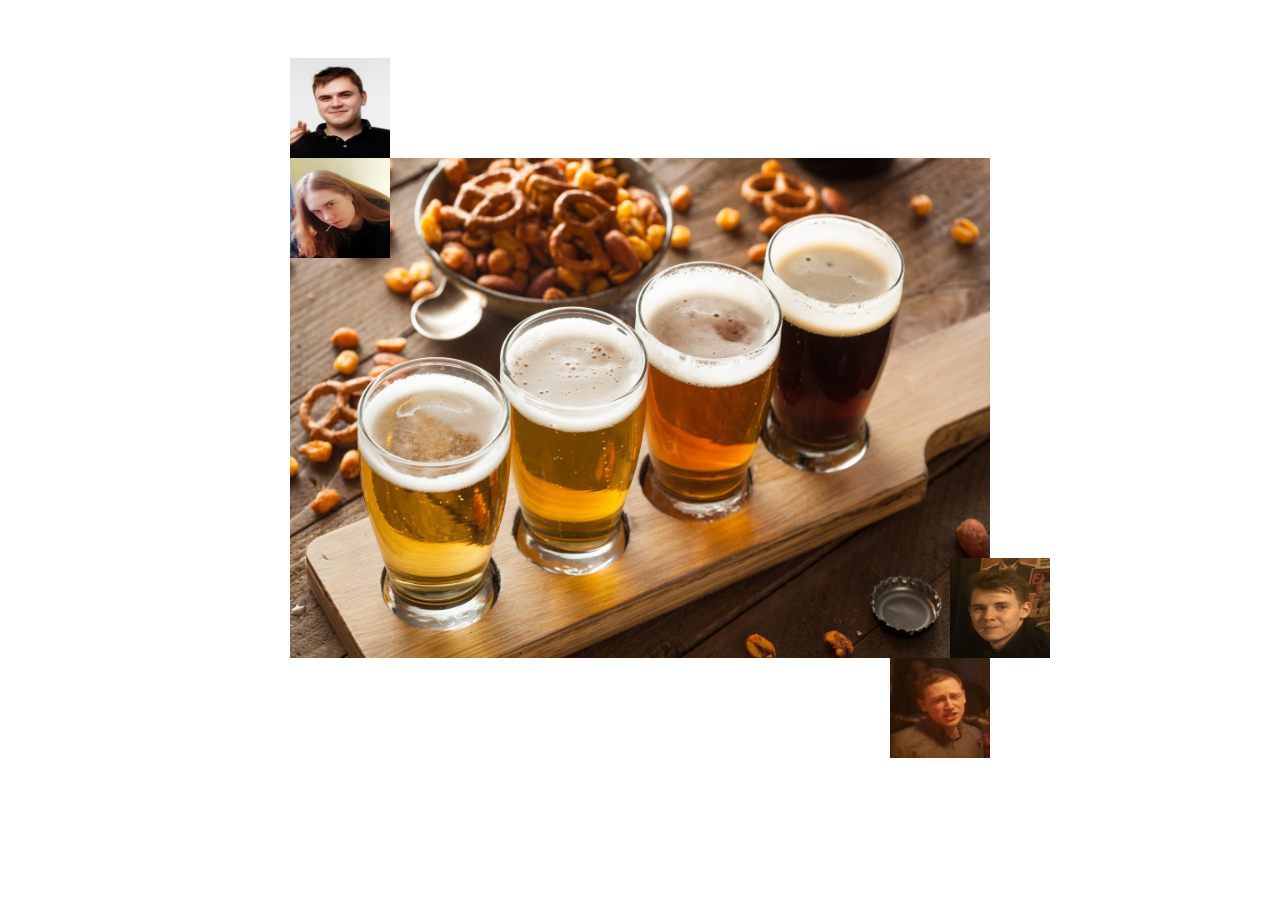
<file: java_game/index.html>
<!DOCTYPE html>
<html lang="en">
<head>
    <meta charset="UTF-8">
    <meta name="viewport" content="width=device-width, initial-scale = 1.0">
    <title>Document</title>
    <link rel="stylesheet" href="style.css">
</head>
<body>
    <div class="game">
        <div id="dino"></div>
        <div id="cactus"></div>
        <div id="cactus1"></div>
        <div id="cactus2"></div>
        <div id="cactus3"></div>
    </div>

    <script src="script.js"></script>
</body>
</html>
</file>
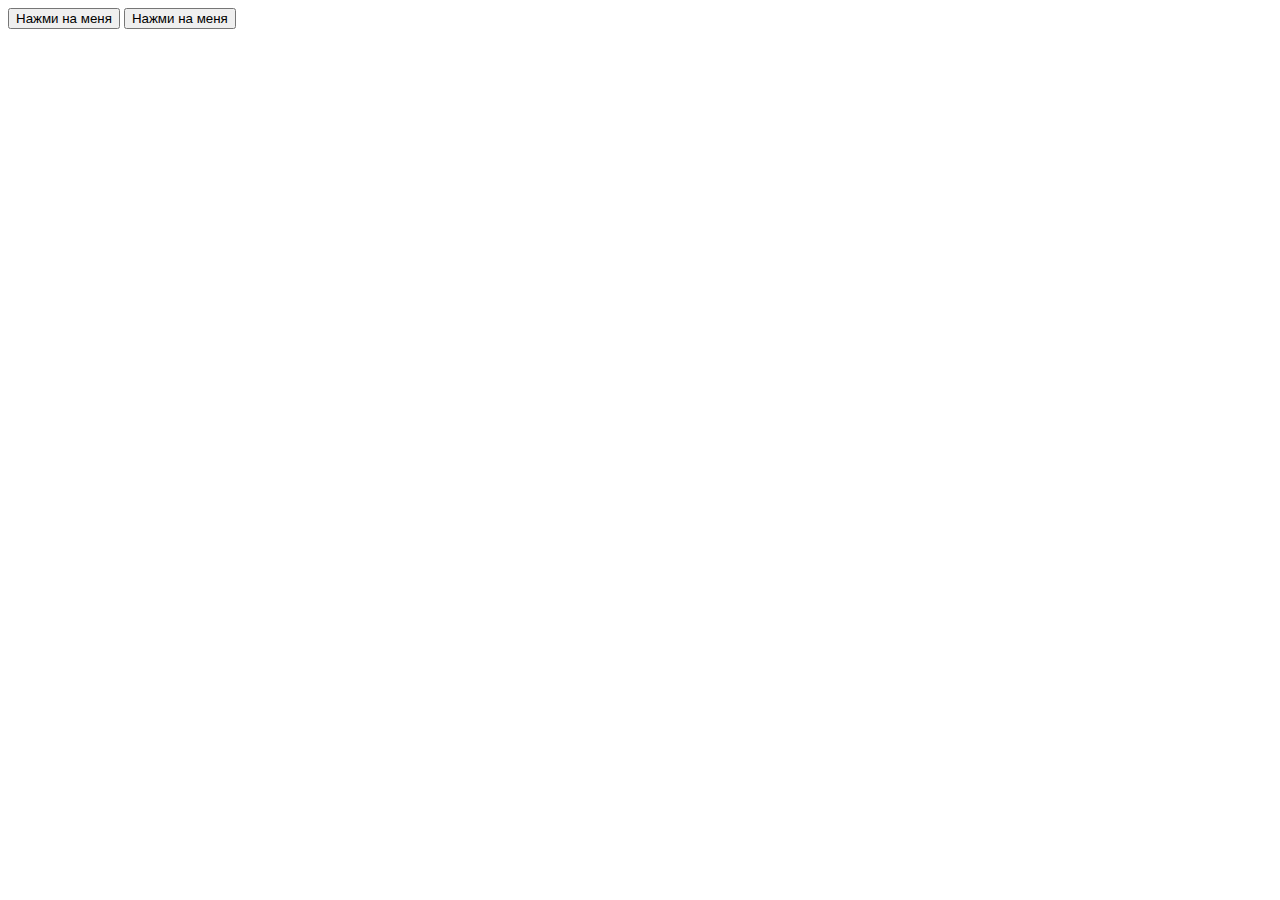
<file: js_course/index.html>
<!DOCTYPE html>
<html lang="en">
<head>
    <meta charset="UTF-8">
    <meta http-equiv="X-UA-Compatible" content="IE=edge">
    <meta name="viewport" content="width=device-width, initial-scale=1.0">
    <title>Изучение JavaScript</title>
</head>
<body>
    <!-- если javascript выключен -->
    <noscript>Включите JavaScript!</noscript>
    <!-- скрипты обычно перед закрывающимся тегом боди, для загрузки -->
    <button onclick="alert('Вы нажали на меня')">Нажми на меня</button>
    <button name=" main_button" onclick="onClickButton(this)">Нажми на меня</button>
    
    <!-- другие кавычки -->
    <script src="main.js"></script>
    
</body>
</html>
</file>
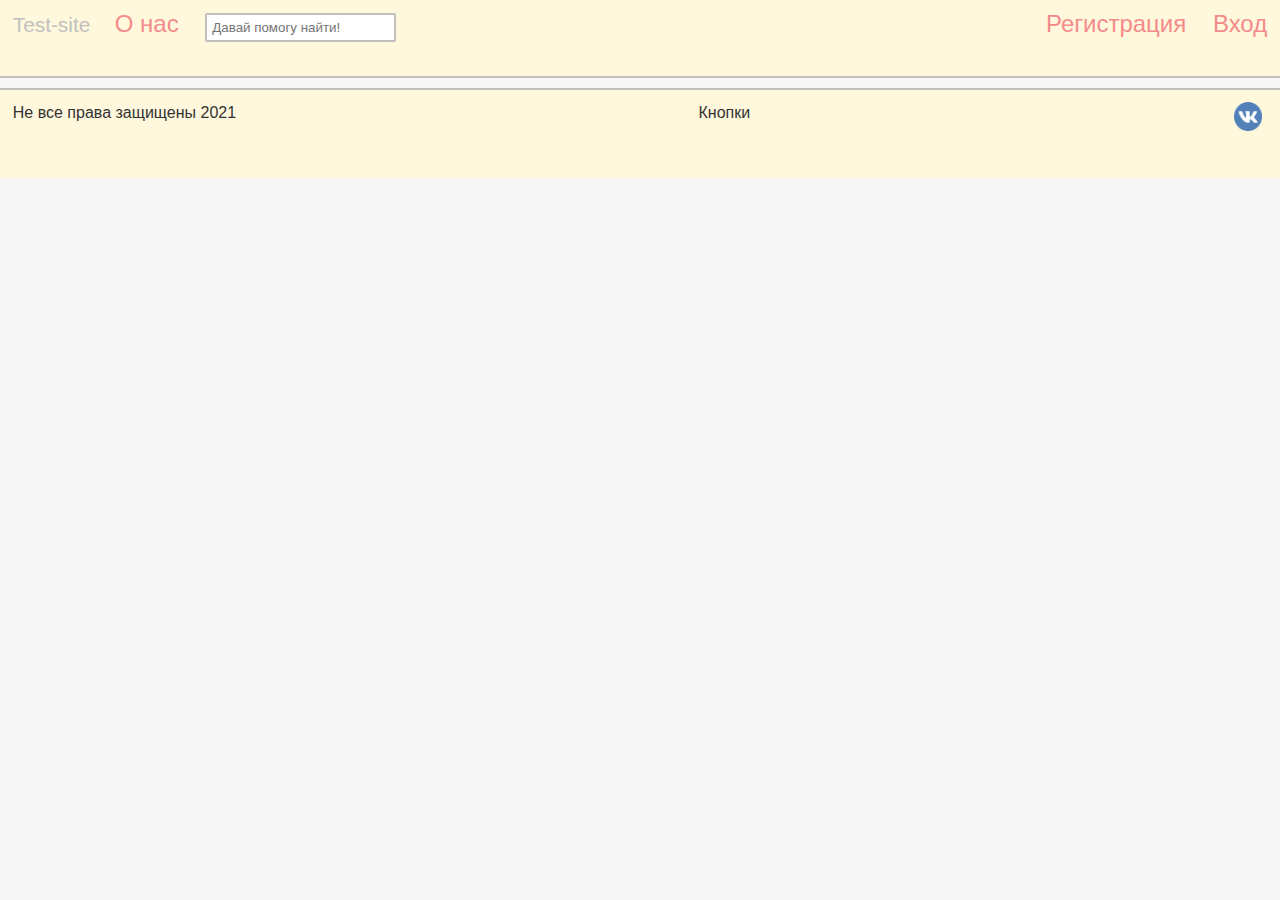
<file: www/index.html>
<!DOCTYPE html>
<html lang="en">
<head>
    <meta charset="UTF-8">
    <meta http-equiv="X-UA-Compatible" content="IE=edge">
    <meta name="viewport" content="width=device-width, initial-scale=1.0">
    <meta name="description" content="Этот сайт является пробным">
    <title>Тестовый сайт</title>
    <link rel="stylesheet" href="main.css">
    <link rel="short icon" href="icon-wolf.png" type="img">
    <!-- логотип iconfinder.com -->
</head>
<body>
    <header>
        <a href="index.html" title="На главную" id="logo">Test-site</a>
        <span class="contact">
            <a href="about.html" title="Информация о нас">О нас</a>
        </span> 
        <input type="text" class="field" placeholder="Давай помогу найти!">
        <span class="right">
        <span class="contact">
            <a href="reg.html" title="Зарегестрироваться">Регистрация</a>
        </span>
        <span class="contact">
            <a href="auth.html" title="Войти">Вход</a>
        </span>
    </span>


    </header>

    <footer>
        <span class="left">Не все права защищены 2021</span>
        <span class="right">Кнопки<img src="vk.png" alt="Группа Вконтакте" title="Группа Вконтакте"></span>

    </footer>
    
</body>
</html>
</file>
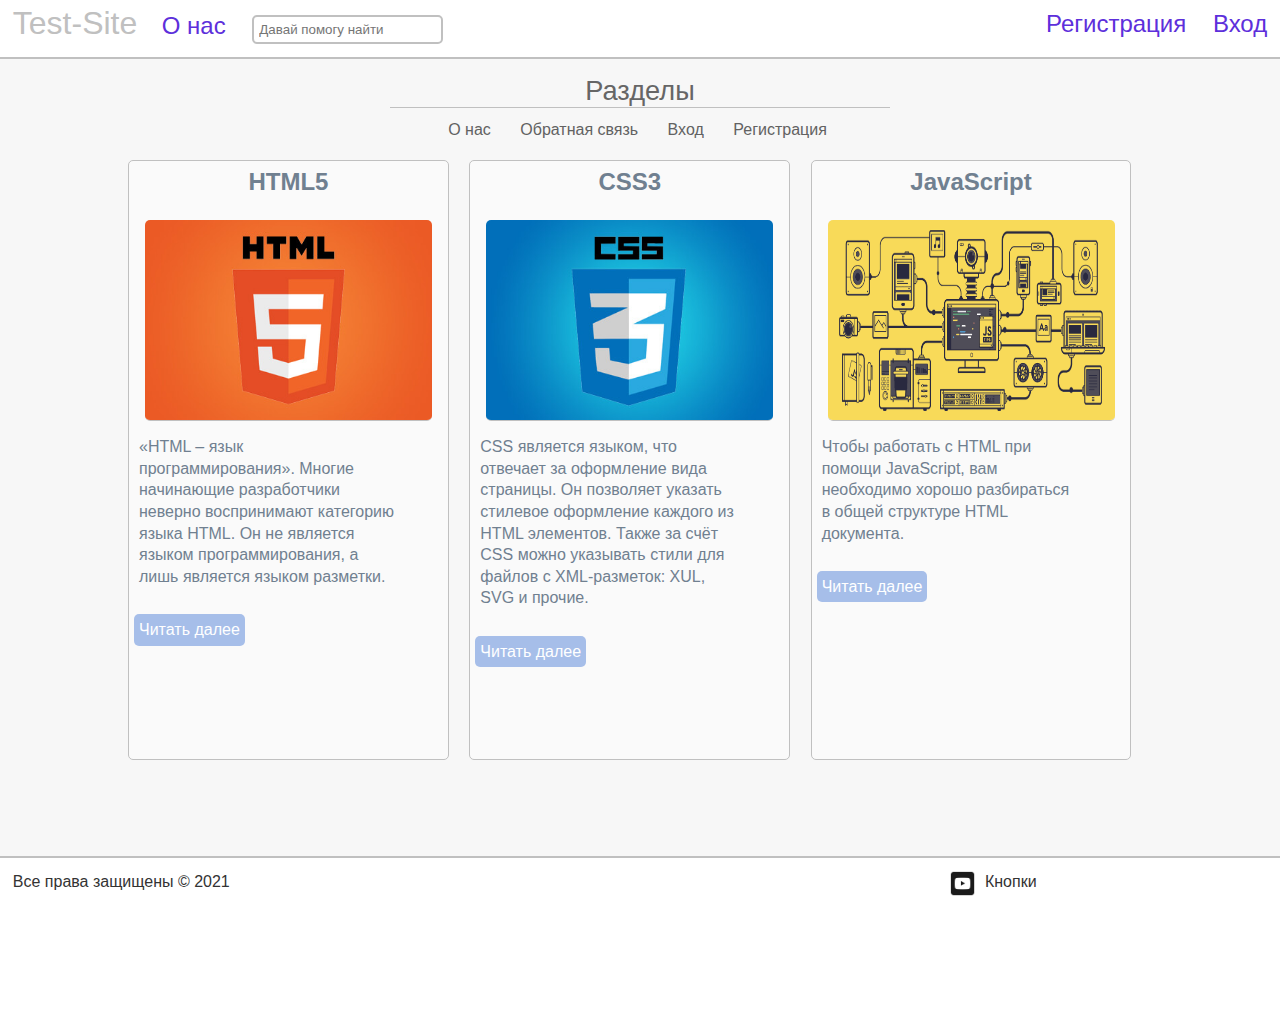
<file: www2/index.html>
<!DOCTYPE html>
<html lang="en">
<head>
    <meta charset="UTF-8">
    <meta http-equiv="X-UA-Compatible" content="IE=edge">
    <meta name="viewport" content="width=device-width, initial-scale=1.0">
    <meta name="description" content="Пробный сайт">
    <link rel="stylesheet" href="css/style.css" type="text/css">
    <link rel="shortcut icon" href="img/icon.png" type="img/icon">
    <title>Тестовый сайт HTML5+CSS3</title>
</head>
<body>
    <div id="page-wrap">
    <header>
        <a href="index.html" title="На главную страницу" id="logo">Test-Site</a>
        <span class="contact">
            <a href="about.html" title="Информация о нас">О нас</a>
        </span>
        <input type="text" class="field" placeholder="Давай помогу найти">
        <span class="right">
            <span class="contact">
                <a href="reg.html" title="Зарегестрироваться">Регистрация</a>
            </span>
            <span class="contact">
                <a href="auth.html" title="Войти">Вход</a>
            </span>
        </span>
    </header>
    <div class="clear">
        <br>
    </div>
    <center>
        <div id="menu">Разделы<hr></div>
        <div id="menuHrefs">
            <a href="about.html">О нас</a>
            <a href="feedback.html">Обратная связь</a>
            <a href="auth.html">Вход</a>
            <a href="reg.html">Регистрация</a>       
        </div>
    </center>

    <div id="wrapper">
    <div id="articles">
        <article>
            <h2>HTML5</h2><br>
            <img src="img/html.jpg" alt="Изображение" title="Изображение">
            <p>«HTML – язык программирования». Многие начинающие разработчики неверно воспринимают категорию языка HTML. Он не является языком программирования, а лишь является языком разметки. </p><br>
            <a href="https://itproger.com/course/html" title="Посмотреть статью">Читать далее</a>
        </article>
        <article>
            <h2>CSS3</h2><br>
            <img src="img/css.jpg" alt="Изображение" title="Изображение">
            <p>CSS является языком, что отвечает за оформление вида страницы. Он позволяет указать стилевое оформление каждого из HTML элементов. Также за счёт CSS можно указывать стили для файлов с XML-разметок: XUL, SVG и прочие.</p><br>
            <a href="https://itproger.com/course/css" title="Посмотреть статью">Читать далее</a>
        </article>
        <article>
            <h2>JavaScript</h2><br>
            <img src="img/javascript_anim.gif" alt="Изображение" title="Изображение">
            <p>Чтобы работать с HTML при помощи JavaScript, вам необходимо хорошо разбираться в общей структуре HTML документа.</p><br>
            <a href="https://itproger.com/course/javascript-full" title="Посмотреть статью">Читать далее</a>
        </article>
    </div>
    </div>


    </div>
    <footer>
        <span class="left">Все права защищены &copy; 2021</span>
        <span class="right">Кнопки 
            <img src="img/youtube.png" alt="YouTube" title="YouTube">
        </span>
    </footer>    
</body>
</html>
</file>
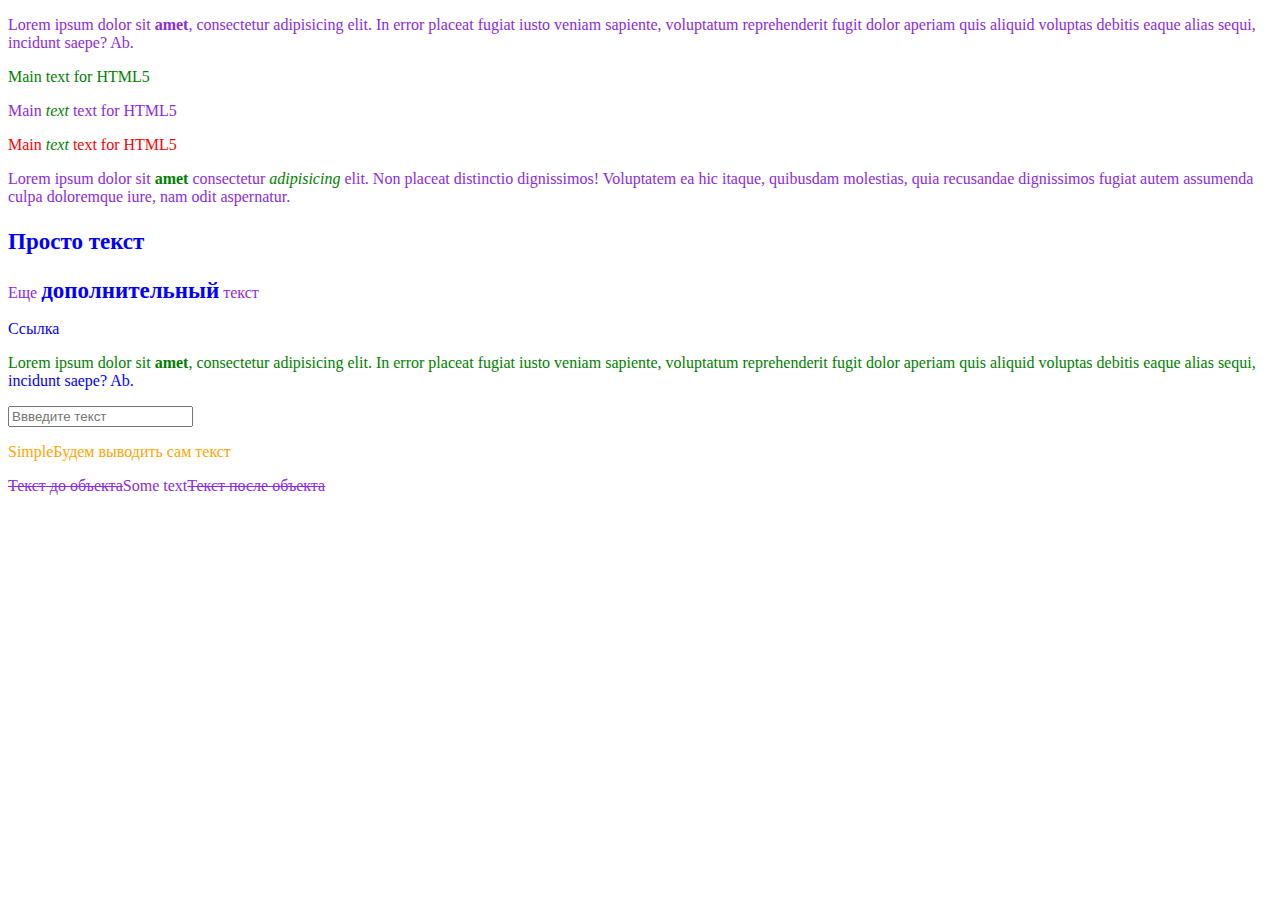
<file: css_course/about.html>
<!DOCTYPE html>
<!-- чтобы автоматически прописать теги HTML файла прописываем ! + Tab -->
<html lang="en">
<head>
    <meta charset="UTF-8">
    <meta http-equiv="X-UA-Compatible" content="IE=edge">
    <meta name="viewport" content="width=device-width, initial-scale=1.0">
    <title>HTML + CSS</title>
    <!-- подключение файлов из .css -->
    <link rel="stylesheet" href="style.css">
    <!-- тег style внутри тега head -->

    <!-- <style>
        b, p {
            color: green;
        }
    </style> -->
    <!-- лучше ограничить HTML от CSS -->
</head>
<body>
    <!-- <p>Текст</p> -->
    <p>Lorem ipsum dolor sit <b>amet</b>, consectetur adipisicing elit. In error placeat fugiat iusto veniam sapiente, voluptatum reprehenderit fugit dolor aperiam quis aliquid voluptas debitis eaque alias sequi, incidunt saepe? Ab.</p>
    <!-- чтобы быстро прописывать теги - название тега + Tab -->
    <!-- style - атрибут подходит для одного или двух стилей -->
    <!-- не особо хороший вариант, ибо чтобы подключить больше стилей
        нужно CSS (задний фон, масштаб и тд) -->

    <!-- HTML теги -->
    <p class="main-text">Main text for HTML5</p>
    <p>Main <i class="main-text">text</i> text for HTML5</p>
    <!-- идентификаторы - должен быть один на странице -->
    <p id="text-id">Main <i class="main-text">text</i> text for HTML5</p>

    <div>
        <p>
        Lorem ipsum dolor sit <b>amet</b> consectetur <i>adipisicing</i> elit. Non placeat distinctio dignissimos! Voluptatem ea hic itaque, quibusdam molestias, quia recusandae dignissimos fugiat autem assumenda culpa doloremque iure, nam odit aspernatur.
        </p>
    </div>
    <h3 class="styling">Просто текст</h3>
    <p>Еще <b class="styling">дополнительный</b> текст </p>

    <!-- псевдоклассы -->
    <a href="#" class="main_link">Ссылка</a>
    <p class="main_link">Lorem ipsum dolor sit <b>amet</b>, consectetur adipisicing elit. In error placeat fugiat iusto veniam sapiente, voluptatum reprehenderit fugit dolor aperiam quis aliquid voluptas debitis eaque alias sequi, incidunt saepe? Ab.</p>
    <input type="text" placeholder="Ввведите текст"><br>

    <p class="text">Simple</p>
    <p class="text"></p>

    <div id="some_id">Some text</div>
</body>
</html>
</file>
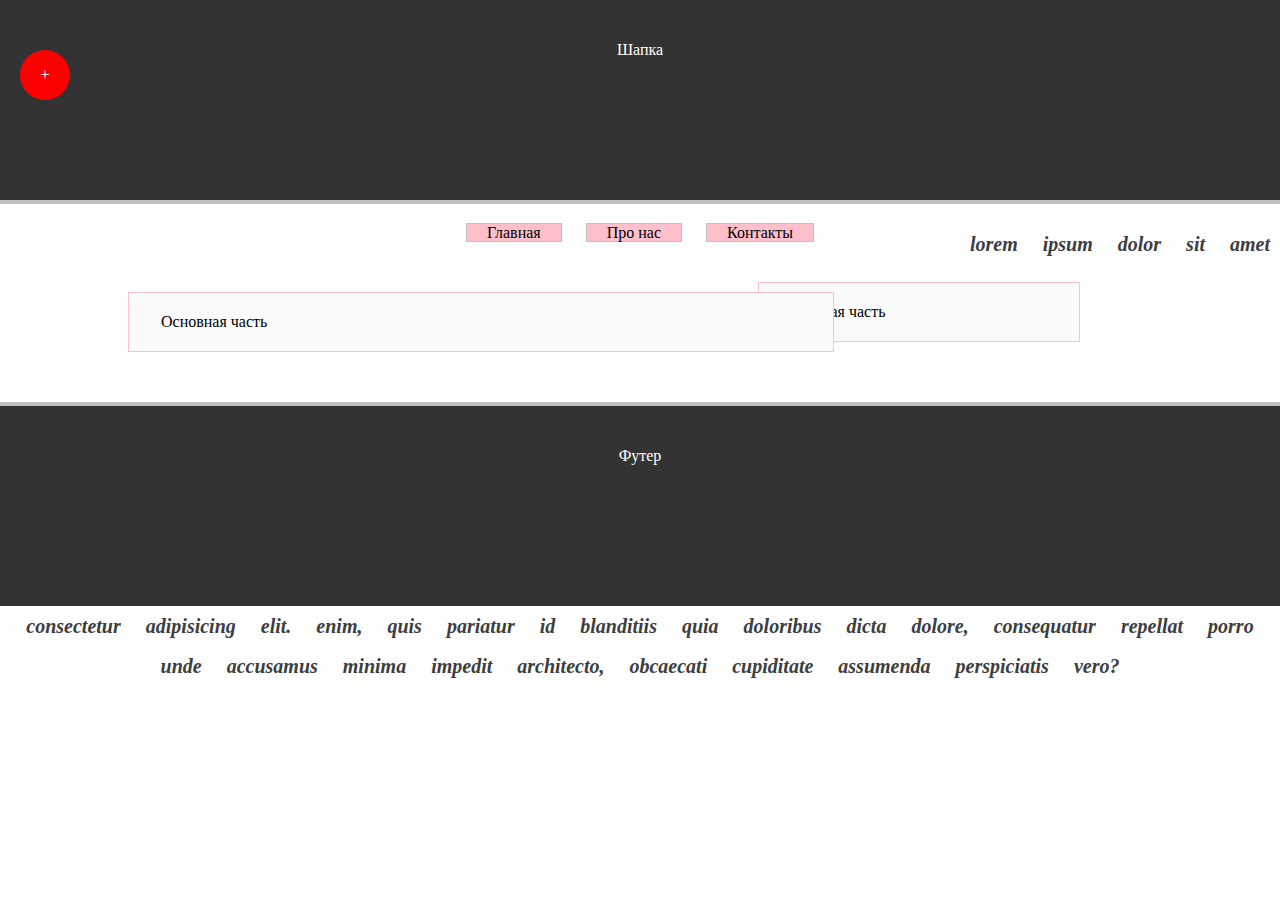
<file: css_course/about_img.html>
<!DOCTYPE html>
<html lang="en">
<head>
    <meta charset="UTF-8">
    <meta http-equiv="X-UA-Compatible" content="IE=edge">
    <meta name="viewport" content="width=device-width, initial-scale=1.0">
    <title>Document fone img</title>
    <link rel="stylesheet" href="style_img.css">
</head>
<body>
    <div id="some_block">+</div>
    <!-- логичнее прописать и инеднтификатор -->
    <!-- <div class="header">Шапка</div>
    <div class="main"></div>
    <div class="aside"></div>
    <div class="footer"></div> -->
    <div id="header">Шапка</div>
    <ul id="nav">
        <li>Главная</li>
        <li>Про нас</li>
        <li>Контакты</li>
    </ul>
    <div id="main">Основная часть</div>
    <div id="aside">Боковая часть</div>
    <div id="footer">Футер</div>

    <div id="first" class="bloks"></div>
    <div id="second" class="bloks"></div>
    <!-- <div id="blok">Simple</div>
    <div class="bloks">Simple</div>
    <span class="bloks">Simple</span> -->
    <!-- строчный объект span - имеет не все свойства -->
    <p class="text">Lorem ipsum dolor sit amet consectetur adipisicing elit. Enim, quis pariatur id blanditiis quia doloribus dicta dolore, consequatur repellat porro unde accusamus minima impedit architecto, obcaecati cupiditate assumenda perspiciatis vero?</p>

</body>
</html>
</file>
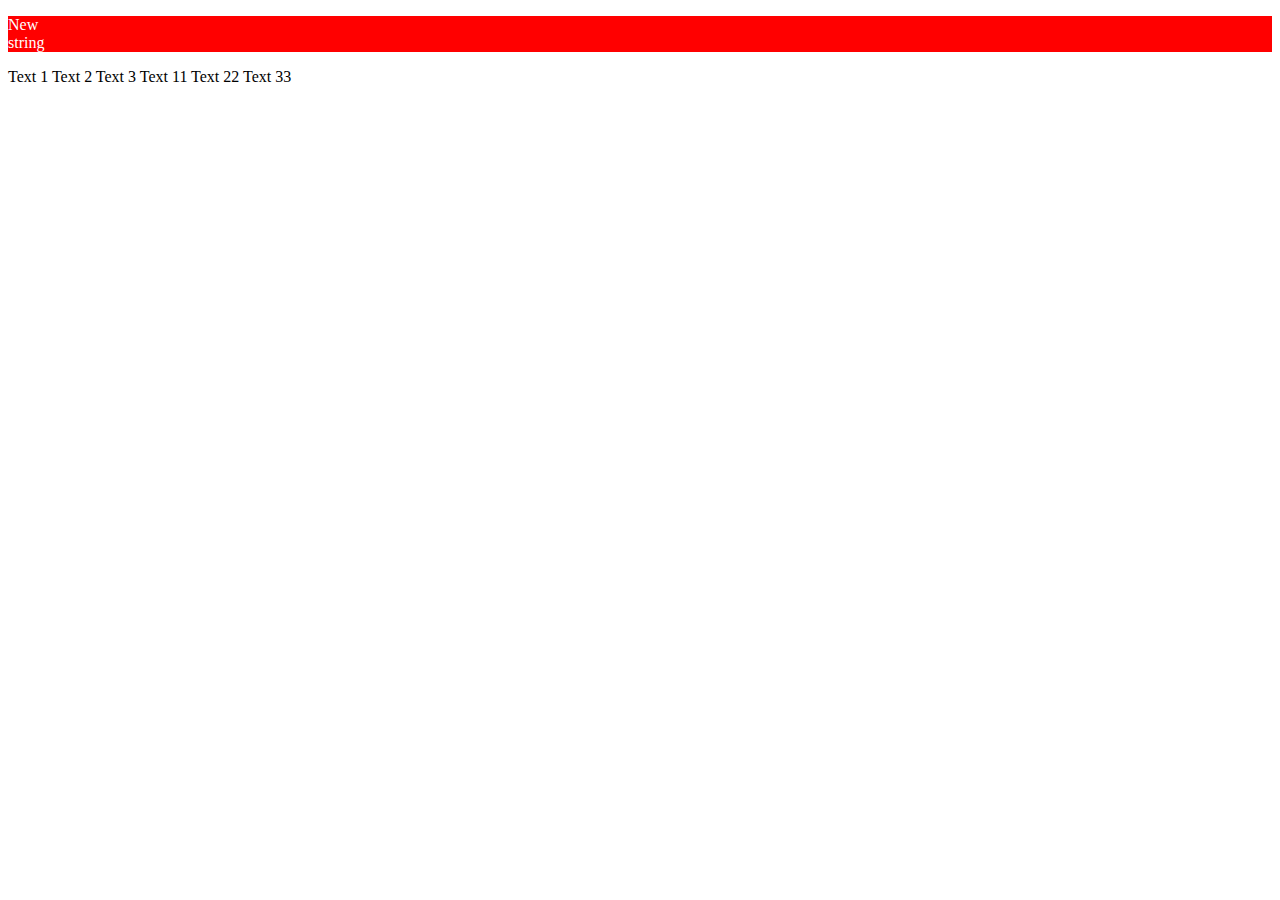
<file: js_course/index_12.html>
<!DOCTYPE html>
<html lang="en">
<head>
    <meta charset="UTF-8">
    <meta http-equiv="X-UA-Compatible" content="IE=edge">
    <meta name="viewport" content="width=device-width, initial-scale=1.0">
    <title>Изучение JavaScript - урок 12</title>
</head>
<body>
    <p id="text" title="Обычный текст">Text</p>

    <span>Text 1</span>
    <span>Text 2</span>
    <span>Text 3</span>
    <span class="simple-text">Text 11</span>
    <span class="simple-text">Text 22</span>
    <span class="simple-text">Text 33</span>


    <script src="main_12.js"></script>
</body>
</html>
</file>
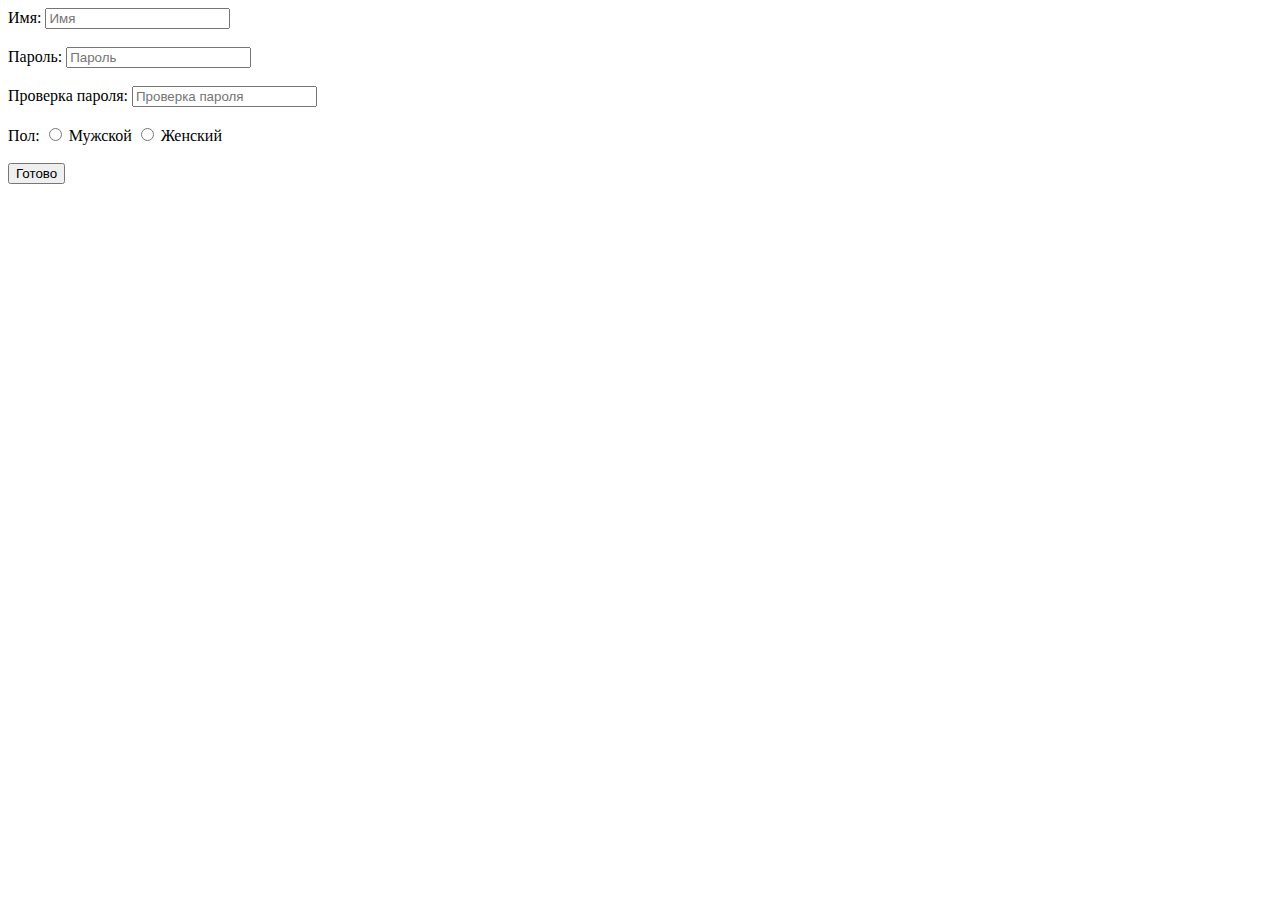
<file: js_course/index_form.html>
<!DOCTYPE html>
<html lang="en">
<head>
    <meta charset="UTF-8">
    <meta http-equiv="X-UA-Compatible" content="IE=edge">
    <meta name="viewport" content="width=device-width, initial-scale=1.0">
    <title>JavaScript Form</title>
</head>
<body>
    <!-- обработка на стороне сервера action method -->
    <!-- способ для отслеживания событий с помощью HTML атрибутов, что не особо здорово -->
    <!-- <form id="main-form" onsubmit="return checkForm(this)" method="post"> -->
    <form id="main-form" method="post">
        <!-- убираем onsubmit -->
        <!-- если false не перезагружается страничка -->
        <!-- перегружаем только когда true -->
        <!-- внутрь вот этой функции передаем сам объект -->
        <!-- onsubmit - когда нажимаем на кнопку и перезагрузка страницы -->
        <label for="name">Имя:</label>
        <input type="text" name="name" placeholder="Имя" id="name"><br><br>
        <label for="password">Пароль:</label>
        <input type="password" name="pass" placeholder="Пароль" id="pass"><br><br>
        <label for="repass">Проверка пароля:</label>
        <input type="password" name="repass" placeholder="Проверка пароля" id="repass"><br><br>
        <span>Пол:</span>
        <input type="radio" name="state" id="male" value="Мужской">
        <label for="male">Мужской</label>
        <input type="radio" name="state" id="female" value="Женский">
        <label for="female">Женский</label><br><br>
        <!-- <input type="button" name="submit" value="Готово"> -->
        <!-- <span id="error" style=color:hotpink></span> -->
        <div id="error" style=color:hotpink></div>
        <input type="submit" name="submit" value="Готово">
    </form>
    
    <script src="main_form.js"></script>
</body>
</html>
</file>
<file: java_game/style.css>
.game{
    width: 700px;
    height: 200px;
    border-bottom: 1px solid #000;
    margin: auto;
}

#dino{
    width: 700px;
    height: 500px;
    background-image: url(img/pivo.png);
    background-size: 700px 500px;
    position: relative;
    top: 150px;
}

#cactus{
    width: 100px;
    height: 100px;
    background-image: url(img/san4ez.png);
    background-size: 100px 100px;
    position: relative;
    top: 50px;
    left: 660px;
    animation: cactusMov 1.5s infinite linear;
    
}

@keyframes cactusMov{
    0%{
        left: 660px;
    }

    100%{
        left: -40px;
    }
}

#cactus1{
    width: 100px;
    height: 100px;
    background-image: url(img/petuh.png);
    background-size: 100px 100px;
    position: relative;
    top: 50px;
    left: 600px;
    animation: cactusMov1 1.5s infinite linear;
    
}

@keyframes cactusMov1{
    0%{
        top: 0px;
    }

    100%{
        top: -450px;
    }
}

#cactus2{
    width: 100px;
    height: 100px;
    background-image: url(img/bizon.png);
    background-size: 100px 100px;
    position: relative;
    top: -650px;
    animation: cactusMov2 1.5s infinite linear;
    
}

@keyframes cactusMov2{
    0%{
        top: -600px;
    }

    100%{
        top: -100px;
    }
}

#cactus3{
    width: 100px;
    height: 100px;
    background-image: url(img/nataha.png);
    background-size: 100px 100px;
    position: relative;
    top: -650px;
    animation: cactusMov3 1.5s infinite linear;
    
}

@keyframes cactusMov3{
    0%{
        right: 100px;
    }

    100%{
        right: -600px;
    }
}

.jump {
    animation: jump 0.5s linear;
}

@keyframes jump{
    0%{
        top: 150px;
    }
    30%{
        top: 110px;
    }
    50%{
        top: 40px;
    }
    80%{
        top: 110px;
    }
    100%{
        top: 150px;
    }
}
</file>
<file: www/main.css>
@charset "utf-8";

/* для всего документа - задаем нулевые отступы */
* {
    margin: 0;
    padding: 0;
    outline: none;
}

body {
    width: 100%;
    height: 100%;
    color: #333;
    background-color: cornsilk;
    background: #f7f7f7f7;
    font-size: 1em;
    font-family: "Segoe UI", sans-serif;
    line-height: 135%;
}

/* для ссылок */
a {
    color: #f48b8b;
    text-decoration: none;
    transition: all.6s ease;
    -o-transition: all.6s ease;
}
/* как выделяется ссылка */
a:hover {
    color: #f4f28b;
    text-decoration: none;
    transition: all.6s ease;
    -o-transition: all.6s ease;
}

a:active {
    color: #8bc1f4;
}

/* Блок для выделения  */
/* Selection Block */

::selection {
    background: #f4f28b;
    color: #fff;
}

img {
    max-width: 100%;
    height: auto;
    width: auto/9;
}

header, footer {
    width: 98%;
    background-color: cornsilk;
    min-height: 50px;
}

header {
    border-bottom: 2px solid silver;
    padding: 1%;
}

#logo {
    font-size: 1.3em;
    font-family: Comic Sans MS, sans-serif;
    color: silver;
}
.contact {
    font-size: 1.5em;
    font-family: Comic Sans MS, sans-serif;
    margin-left: 20px;
}

.right {
    float:right;
}
.left {
    float:left;
}

/* правильно указывать точки и решетки */
input[type=text].field {
    border-radius: 2px;
    border: 2px solid silver;
    padding: 5px;
    margin-left: 20px;

}

input[type=text].field:focus {
    border: 2px solid black;
}

footer {
    padding: 1%;
    border-top: 2px solid silver;
    margin-top: 10px;
    height: auto;
    padding-bottom: 2%;
}

footer img {
    width: 5%;
    float: right;
    margin-right: 5px;
}
</file>
<file: www2/css/style.css>
@charset "utf-8";

* {
    margin: 0;
    padding: 0;
    outline: none;
}

html { 
    height: 100%;
}

body {
    width: 100%;
    height: 100%;
    color: #333;
    background: #f7f7f7;
    font-size: 1em;
    font-family: Verdana, Geneva, Tahoma, sans-serif;
    line-height: 135%;
}

a {
    color: #5d2fdb;
    text-decoration: none;
    transition: all.6s ease;
    -moz-transition: all.6s ease;
    -webkit-transition: all.6s ease;
    -ms-transition: all.6s ease;
}

a:hover {
    color: #65b8bb;
    text-decoration: none;
    transition: all.6s ease;
    -moz-transition: all.6s ease;
    -webkit-transition: all.6s ease;
    -ms-transition: all.6s ease;
}

a:active {color:#09317c}

img {
    max-width: 100%;
    height: auto;
    width: auto/9;
}

hr {
    display: block;
    border: 0;
    height: 1px;
    border-top: 1px solid silver;
    padding: 0;

}
.right {float: right;}
.left {float: left;}
.clear{clear: both;}

/* Selection Block */

::selection {background: #a1dae4; color: #fff}
::-moz-selection {background: #a1dae4; color: #fff}
::-webkit-selection {background: #a1dae4; color: #fff}
::-ms-selection {background: #a1dae4; color: #fff}


header, footer {
    width: 98%;
    background-color: #fff;
    float: left;
}

header {
    border-bottom: 2px solid silver;
    padding: 1%;
}

#logo {
    font-size: 2em;
    font-family: Verdana, Geneva, Tahoma, sans-serif;
    color: silver;
}

.contact {
    font-size: 1.5em;
    font-family: Verdana, Geneva, Tahoma, sans-serif;
    margin-left: 20px;
}

input[type=text].field {
    border-radius: 5px;
    border: 2px solid silver;
    padding: 5px;
    margin-left: 20px;
}

input[type="text"].field:focus {
    border: 2px solid #09317c;
}

/* Style menu */

#menu {
    color: #666;
    font-family: Impact, Haettenschweiler, 'Arial Narrow Bold', sans-serif;
    font-size: 1.7em;
}

#menu hr {
    width: 500px;
    max-width: 100%;
    margin-top: 5px;
    margin-bottom: 10px;
}

#menuHrefs a {
    padding: 5px 10px;
    border-radius:  5px;
    margin-right: 5px;
    color: #626262;
}

#menuHrefs a:hover {
    background: #cdcdcd;
}

/* Style site */

#wrapper {
    float: left;
    width: 100%;
    margin-top: 20px;
}

#wrapper #articles {
    float: left;
    width: 80%;
    margin-left: 10%;
}

#wrapper #articles article {
    float: left;
    width: 31.3333%;
    border: 1px solid silver;
    box-sizing: border-box;
    border-radius: 5px;
    background-color: #fafafa;
    margin-right: 2%;
    min-height: 600px;
}

#wrapper #articles article img {
    margin-top: 5px;
    width: 90%;
    height: 200px;
    border-radius: 5px 5px 5px 5px;
    border-bottom: 1px solid silver;
    margin-bottom: 10px;
    margin-left: 5%;
    margin-right: 5%;
}

#wrapper #articles article h2 {
    margin-top: 10px;
    text-align: center;
    color:slategray;
}

#wrapper #articles article p {
    width: 80%;
    margin-left: 10px;
    color:slategray;
    font-size: 1em;
}

#wrapper #articles article a {
    padding: 5px;
    background-color: #a6bee9;
    margin-left: 5px;
    border-radius: 5px;
    color:#fff;
    margin-top: 5px;
    margin-bottom: 5px;
    float: left;
}

#wrapper #articles article a:hover {
    background-color: #0a5aee;
}

/* Style footer */

footer {
    padding: 1%;
    border-top: 2px solid silver;
    margin-top: 20px;
    height: auto;
    padding-bottom: 4%;
}

footer img {width: 8%; float: left; margin-right: 10px;}

#page-wrap::after{
    content: "";
    display: block;
}

footer, #page-wrap::after {height: 94px;}

#page-wrap {
    min-height: 94%;
    margin-bottom: -10px;
}
</file>
<file: css_course/style.css>
body {
    color: blueviolet;
}

/* устанавливать ; - для корректности */
/* селекторы для выборки элементов */

.main-text {
    color: green;
}
/* эта штука называется селектором */

/* обращение к идентификатору */
#text-id {
    color: red;
}

/* подобные идентификаторы - например - к шапке сайта */

/* вложенные селекторы выбора */
div p b, div i {
    color: green;
}
/* только для div внутри абзаца p где есть b */

/* div, .name-class, #id, div p{

} */

.styling {
	color: blue;
	font-size: 23px;
}

.main_link {
    color: blue;
    text-decoration: none;
}

/* работа с псевдоклассами работа с различными состояниями : - для обращения к псевдоклассу
:: псевдоэлемент */

.main_link:hover {
    color:red;
    text-decoration: underline;
    /* overline - бывает багает */
    text-decoration-color: green ;
    cursor: pointer;
}

.main_link:active{
    color: blue;
    text-decoration: line-through;
}
/* для тех ссылок по которым мы уже переходили */
.main_link:visited{
    color: grey;
}

input:focus {
    color: red;

}
input {
    color: blue; 
}
/* только для тех чьи отключены disabled */
input:disabled{
    color: yellow;
}
/* required - обязательное для заполнения - например, можно заполнить данные пометки */

/* все объекты класса текст, но только пустые, все абзацы у которых классы как текст */
p.text:not(:empty) {
    color: orange;
}

#some_id::after {
    content: "Текст после объекта";
    text-decoration: line-through;
}

p.text:not(:empty)::after {
    color: orange;
    content: "Будем выводить сам текст";
}

#some_id::before {
    content: "Текст до объекта";
    text-decoration: line-through;
}

.main_link::first-line {
    color:green;
    text-decoration: none;
}
</file>
<file: css_course/style_img.css>
@import url('https://fonts.googleapis.com/css2?family=Roboto:wght@700;900&display=swap');

/* body {
    background-color: #7f9ab3;
    color: #3c3e40;
    background-image: url(https://wallpaperscave.ru/images/original/18/05-01/anime-naruto-47009.jpg);
    background-repeat: no-repeat;
} */

/* body {
    background: #7f9ab3  url(https://wallpaperscave.ru/images/original/18/05-01/anime-naruto-47009.jpg) no-repeat center top;
    color: #3c3e40;
    height: 100vh;
    background-size: cover;
    background-attachment: fixed;
} */

/* #first {

    background: #7f9ab3  url(https://wallpaperscave.ru/images/original/18/05-01/anime-naruto-47009.jpg) no-repeat center top;
    color: #3c3e40;
    height: 500px;
    background-size: cover;
    background-attachment: fixed;
}

#second {

    height: 50px;

} */

.text {
    color: #3c3e40;
    text-align: center;
    font-size: 20px;
    /* в относительных единицах 2em - первоначальное 14px */
    font-style: italic;
    font-weight: bold;
    font-family: "Black 900", cursive;
    text-transform: lowercase;
    word-spacing: 20px;
    line-height: 40px;
}

/* для скачивания шрифтов fonts.google.com */

/* блоки */
* {
    margin: 0;
    padding: 0;
}



/* #blok {
    background:blueviolet;
    height: 200px;
    width: 200px;
    border: 3px solid black;
    border-bottom: 0;
    border-top-style: solid;
    border-style: double;
    border-radius: 15px 50% 15px 50%;
    opacity: 0.7;
    margin: 20px;
    margin-top: 20px;
    padding: 20px 50px;
} */

/* существуют все равно отступы по умолчанию */
/* .bloks {
    background:blueviolet;
    height: 200px;
    width: 200px;
    border: 3px solid black;
    border-bottom: 0;
    border-top-style: solid;
    border-style: double;
    border-radius: 15px 50% 15px 50%;
    opacity: 0.7;
    margin: 20px;
    margin-top: 20px;
    padding: 20px 50px;

    /* для решения проблемы с span */
    /* display:block;
} */ 

/* .bloks {
    background:blueviolet;
    height: 200px;
    width: 200px;
    margin: 20px;
}

#first {

    float: left;
    background: #7f9ab3  url(https://wallpaperscave.ru/images/original/18/05-01/anime-naruto-47009.jpg) no-repeat center top;
    color: #3c3e40;
    height: 500px;
    background-size: cover;
    background-attachment: fixed;
}

#second {
    float: right;
    height: 50px;

} */
body {
    height: 200px;
}
#some_block {
    background: red;
    color: #fff;
    text-align: center;
    width: 50px;
    height: 50px;
    line-height: 50px;
    border-radius: 50%;
    position: fixed;
    left: 20px;
    top: 50px;
}
/* absolute - относительно самого экранчика */

#header, #footer {
    width: 100%;
    height: 100%;
    text-align: center;
    border-bottom: 4px solid silver;
    background: #333;
    color: #fff;
    line-height: 100px;
    /* идеально по центру, как и высота вашего объекта */
    margin-bottom: 20px;
    float:left;
}

#nav{
    list-style: none;
    display: block;
    float: left;
    width: 50%;
    margin-left: 25%;
    text-align: center;
    margin-bottom: 50px;
}
#nav li {
    display: inline;
    background: pink;
    border: 1px solid silver;
    padding: 0 20px;
    cursor: pointer;

}

#nav li:hover{
    color: #fff;
    background: #333;
    border-radius: 5px;
    border-color: sandybrown;
}

#nav li:not(:last-of-type){
    margin-right: 20px;
}

#main {
    float:left;
    width: 50%;
    margin-left: 10%;
    background: #fafafa;
    border: 1px solid pink;
    padding: 20px 2.5%;
    position: relative;
    z-index: 1;
}
/* иерархия слоев position z-index */
#aside {
    float: right;
    width: 20%;
    padding: 20px 2.5%;
    margin-left: 5%;
    background: #fafafa;
    border: 1px solid pink;
    position: relative;
    top: -10px;
    left: -200px;
    z-index: 0;
}
/* relative - позиционирование этого объекта относительно того где он */
#footer {
    margin-bottom: 0;
    margin-top: 50px;
    border-bottom: 0;
    border-top: 4px solid silver;
}
</file>
